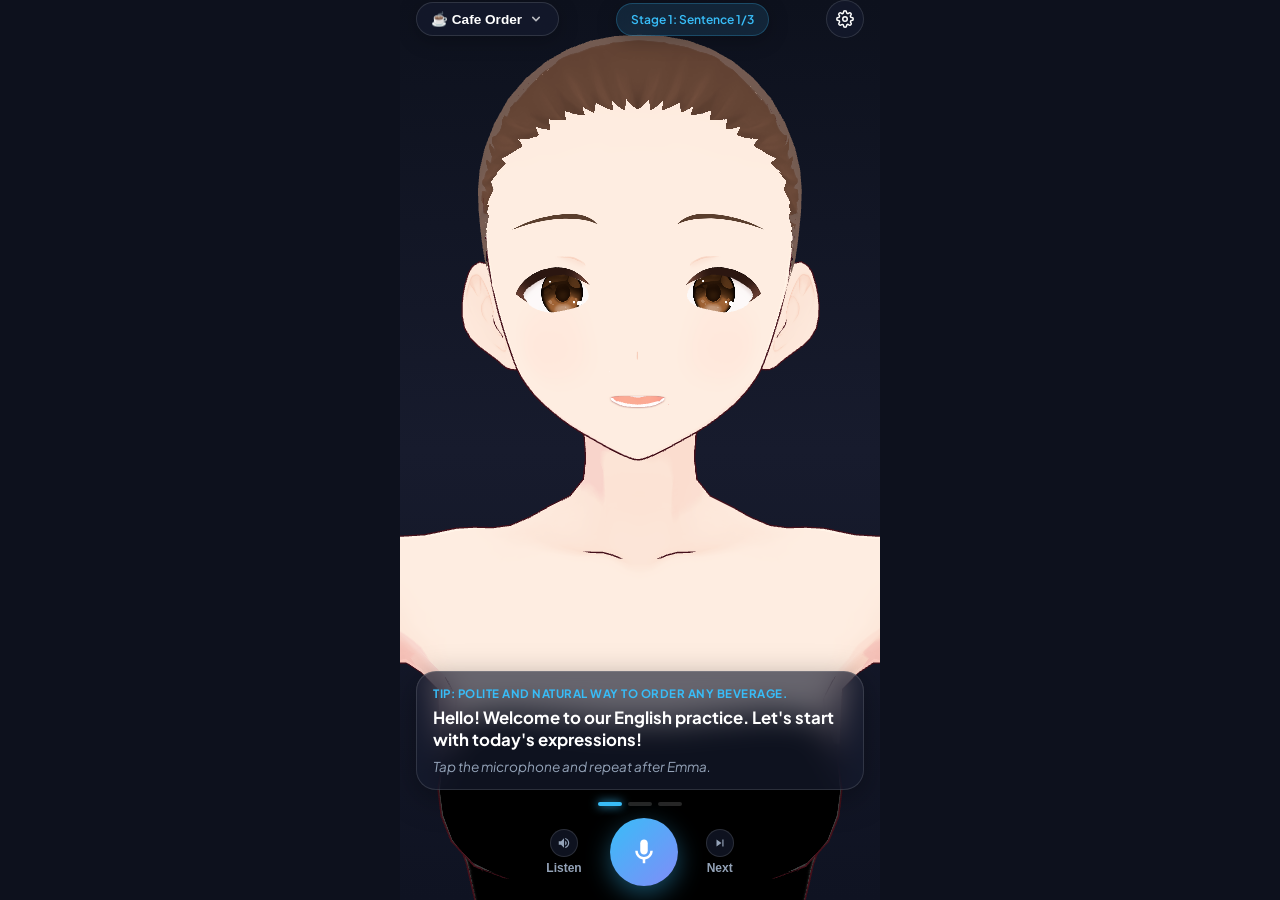
<file: index.html>
﻿<!DOCTYPE html>
<html>
<head>
  <meta charset="utf-8">
  <meta http-equiv="refresh" content="0; url=./english/">
  <script>window.location.href = './english/';</script>
  <title>Emma 3D English Tutor</title>
</head>
<body>
  <p>Connecting to <a href="./english/">Emma 3D English Tutor</a>...</p>
</body>
</html>
</file>
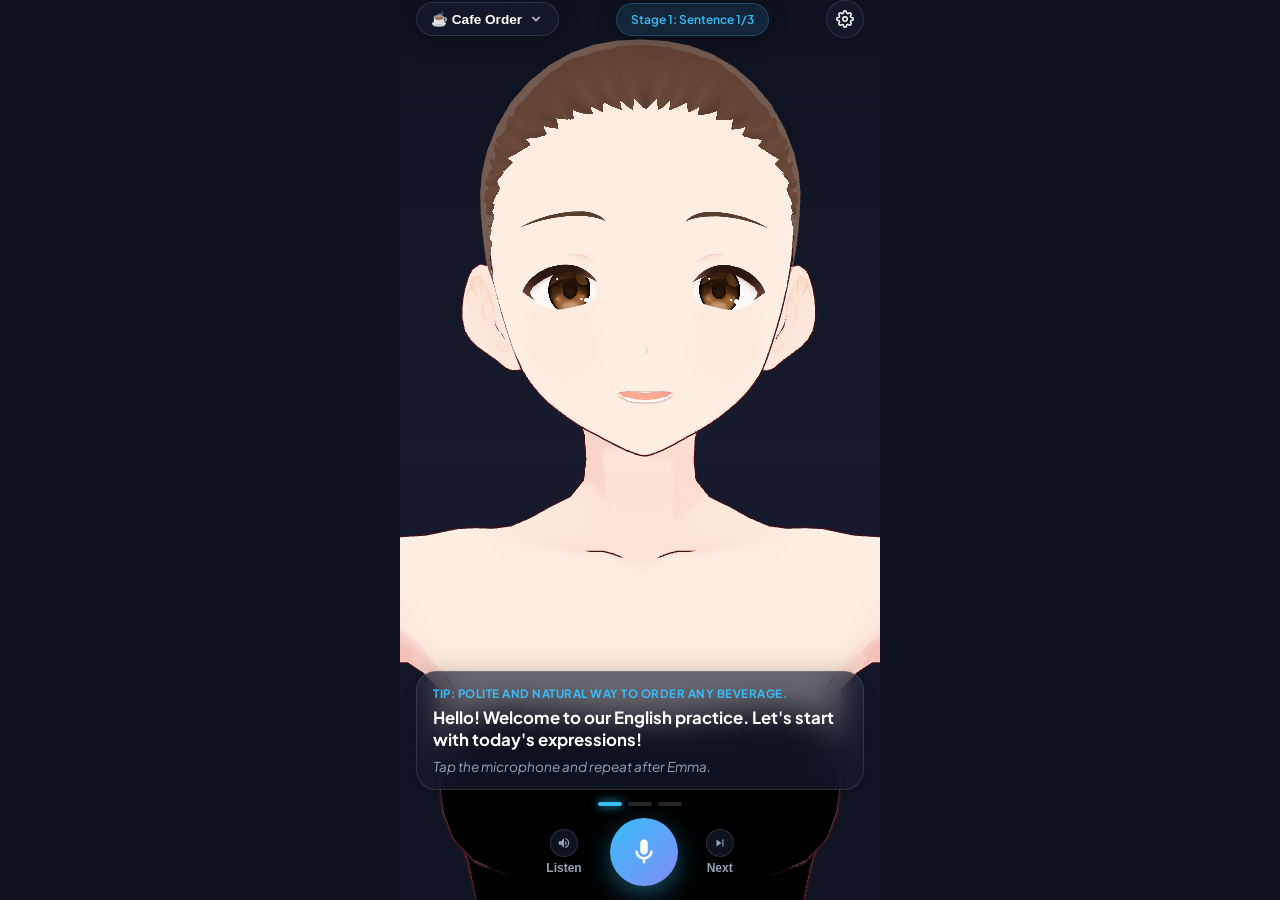
<file: english/index.html>
<!DOCTYPE html>
<html lang="en">
<head>
  <meta charset="UTF-8">
  <meta name="viewport" content="width=device-width, initial-scale=1.0, maximum-scale=1.0, user-scalable=no, viewport-fit=cover">
  <meta name="theme-color" content="#121526">
  <meta name="apple-mobile-web-app-capable" content="yes">
  <meta name="apple-mobile-web-app-status-bar-style" content="black-translucent">
  <title>Emma - 3D English Tutor</title>
  <link rel="manifest" href="./manifest.json">
  <link rel="stylesheet" href="./style.css?v=3.1">
  <link rel="preconnect" href="https://fonts.googleapis.com">
  <link rel="preconnect" href="https://fonts.gstatic.com" crossorigin>
  <link href="https://fonts.googleapis.com/css2?family=Plus+Jakarta+Sans:wght@400;600;700;800&display=swap" rel="stylesheet">
  <script type="importmap">
  {
    "imports": {
      "three": "./lib/three.module.js",
      "three/addons/loaders/GLTFLoader.js": "./lib/GLTFLoader.js",
      "@pixiv/three-vrm": "./lib/three-vrm.module.js"
    }
  }
  </script>
</head>
<body>
  <div id="app-container">
    <!-- Top Floating Header -->
    <header class="app-header">
      <button id="topic-select-btn" class="glass-pill topic-badge">
        <span id="topic-title">☕ Cafe Order</span>
        <svg class="dropdown-icon" viewBox="0 0 20 20" fill="currentColor">
          <path fill-rule="evenodd" d="M5.293 7.293a1 1 0 011.414 0L10 10.586l3.293-3.293a1 1 0 111.414 1.414l-4 4a1 1 0 01-1.414 0l-4-4a1 1 0 010-1.414z" clip-rule="evenodd" />
        </svg>
      </button>

      <div id="stage-badge" class="glass-pill stage-pill">Stage 1: Sentence 1/3</div>

      <button id="settings-btn" class="glass-icon-btn" aria-label="Settings">
        <svg viewBox="0 0 24 24" fill="none" stroke="currentColor" stroke-width="2">
          <circle cx="12" cy="12" r="3"></circle>
          <path d="M19.4 15a1.65 1.65 0 0 0 .33 1.82l.06.06a2 2 0 1 1-2.83 2.83l-.06-.06a1.65 1.65 0 0 0-1.82-.33 1.65 1.65 0 0 0-1 1.51V21a2 2 0 1 1-4 0v-.09A1.65 1.65 0 0 0 9 19.4a1.65 1.65 0 0 0-1.82.33l-.06.06a2 2 0 1 1-2.83-2.83l.06-.06a1.65 1.65 0 0 0 .33-1.82 1.65 1.65 0 0 0-1.51-1H3a2 2 0 1 1 0-4h.09A1.65 1.65 0 0 0 4.6 9a1.65 1.65 0 0 0-.33-1.82l-.06-.06a2 2 0 1 1 2.83-2.83l.06.06a1.65 1.65 0 0 0 1.82.33H9a1.65 1.65 0 0 0 1-1.51V3a2 2 0 1 1 4 0v.09a1.65 1.65 0 0 0 1 1.51 1.65 1.65 0 0 0 1.82-.33l.06-.06a2 2 0 1 1 2.83 2.83l-.06.06a1.65 1.65 0 0 0-.33 1.82V9a1.65 1.65 0 0 0 1.51 1H21a2 2 0 1 1 0 4h-.09a1.65 1.65 0 0 0-1.51 1z"></path>
        </svg>
      </button>
    </header>

    <!-- 3D Avatar Viewport -->
    <main class="viewport-stage">
      <canvas id="vrm-canvas"></canvas>
    </main>

    <!-- Unified Bottom UI Container (No Overlap) -->
    <div class="bottom-container">
      <!-- Floating Subtitle Area (100% English Immersion) -->
      <section class="subtitles-card glass-panel">
        <div id="tip-text" class="sub-tip">Tip: Loading...</div>
        <div id="avatar-subtitle" class="avatar-speech">"Welcome! Let's start practicing English."</div>
        <div id="user-subtitle" class="user-speech">Tap the microphone below to begin.</div>
      </section>

      <!-- Bottom Controls Dock -->
      <footer class="bottom-dock">
        <!-- Stage 1 Controls (Listen & Repeat Mode) -->
        <div id="stage1-controls" class="controls-row">
          <div id="step-dots" class="step-dots"></div>

          <div class="main-action-group">
            <button id="listen-btn" class="glass-round-btn action-side-btn" title="Listen Again">
              <svg viewBox="0 0 24 24" fill="currentColor"><path d="M3 9v6h4l5 5V4L7 9H3zm13.5 3c0-1.77-1.02-3.29-2.5-4.03v8.05c1.48-.73 2.5-2.25 2.5-4.02zM14 3.23v2.06c2.89.86 5 3.54 5 6.71s-2.11 5.85-5 6.71v2.06c4.01-.91 7-4.49 7-8.77s-2.99-7.86-7-8.77z"/></svg>
              <span>Listen</span>
            </button>

            <button id="repeat-mic-btn" class="big-mic-btn" aria-label="Speak">
              <div class="pulse-ring"></div>
              <svg class="mic-icon" viewBox="0 0 24 24" fill="currentColor">
                <path d="M12 14c1.66 0 3-1.34 3-3V5c0-1.66-1.34-3-3-3S9 3.34 9 5v6c0 1.66 1.34 3 3 3z"/>
                <path d="M17 11c0 2.76-2.24 5-5 5s-5-2.24-5-5H5c0 3.53 2.61 6.43 6 6.92V21h2v-3.08c3.39-.49 6-3.39 6-6.92h-2z"/>
              </svg>
            </button>

            <button id="next-sentence-btn" class="glass-round-btn action-side-btn" title="Next Sentence">
              <svg viewBox="0 0 24 24" fill="currentColor"><path d="M6 18l8.5-6L6 6v12zM16 6v12h2V6h-2z"/></svg>
              <span>Next</span>
            </button>
          </div>
        </div>

        <!-- Stage 2 Controls (Roleplay Mode) -->
        <div id="stage2-controls" class="controls-row hidden" style="display: none;">
          <div class="roleplay-status">
            <span id="mic-status-text">Tap to Speak</span>
          </div>

          <div class="main-action-group">
            <button id="goal-hint-btn" class="glass-round-btn action-side-btn" title="Mission Goal">
              <svg viewBox="0 0 24 24" fill="currentColor"><path d="M12 2C6.48 2 2 6.48 2 12s4.48 10 10 10 10-4.48 10-10S17.52 2 12 2zm1 15h-2v-6h2v6zm0-8h-2V7h2v2z"/></svg>
              <span>Goal</span>
            </button>

            <button id="roleplay-mic-btn" class="big-mic-btn" aria-label="Roleplay Voice Chat">
              <div class="pulse-ring"></div>
              <svg class="mic-icon" viewBox="0 0 24 24" fill="currentColor">
                <path d="M12 14c1.66 0 3-1.34 3-3V5c0-1.66-1.34-3-3-3S9 3.34 9 5v6c0 1.66 1.34 3 3 3z"/>
                <path d="M17 11c0 2.76-2.24 5-5 5s-5-2.24-5-5H5c0 3.53 2.61 6.43 6 6.92V21h2v-3.08c3.39-.49 6-3.39 6-6.92h-2z"/>
              </svg>
            </button>

            <button id="reload-roleplay-btn" class="glass-round-btn action-side-btn" onclick="location.reload()" title="Reset">
              <svg viewBox="0 0 24 24" fill="currentColor"><path d="M17.65 6.35A7.958 7.958 0 0012 4c-4.42 0-7.99 3.58-7.99 8s3.57 8 7.99 8c3.73 0 6.84-2.55 7.73-6h-2.08A5.99 5.99 0 0112 18c-3.31 0-6-2.69-6-6s2.69-6 6-6c1.66 0 3.14.69 4.22 1.78L13 11h7V4l-2.35 2.35z"/></svg>
              <span>Restart</span>
            </button>
          </div>
        </div>
      </footer>
    </div>

    <!-- Loading Overlay -->
    <div id="loading-overlay" class="overlay">
      <div class="spinner"></div>
      <div id="loading-text" class="loading-msg">Starting 3D VRM Engine...</div>
    </div>

    <!-- Topic Selection Modal -->
    <div id="topic-modal" class="modal hidden">
      <div class="modal-backdrop"></div>
      <div class="modal-sheet">
        <div class="sheet-header">
          <h3>Choose Conversation Topic</h3>
          <button id="close-topic-btn" class="close-btn">&times;</button>
        </div>
        <div id="topic-list-container" class="topic-grid"></div>
      </div>
    </div>

    <!-- Settings Modal -->
    <div id="settings-modal" class="modal hidden">
      <div class="modal-backdrop"></div>
      <div class="modal-sheet">
        <div class="sheet-header">
          <h3>Settings</h3>
          <button id="close-settings-btn" class="close-btn">&times;</button>
        </div>
        <div class="settings-content">
          <div class="setting-item">
            <label for="gemini-api-key">Gemini API Key</label>
            <p class="setting-desc">Used for live conversational roleplay & pronunciation evaluation.</p>
            <div class="input-row">
              <input type="password" id="gemini-api-key" placeholder="AIzaSy...">
              <button id="save-api-key-btn" class="primary-btn">Save</button>
            </div>
          </div>

          <div class="setting-item">
            <label>Custom 3D Avatar (.vrm)</label>
            <p class="setting-desc">Upload your own .vrm character model from your phone or PC.</p>
            <input type="file" id="vrm-file-input" accept=".vrm" class="file-input">
          </div>
        </div>
      </div>
    </div>
  </div>

  <script>
    // Fail-safe: Never block the user indefinitely on loading screen
    setTimeout(function() {
      var overlay = document.getElementById('loading-overlay');
      if (overlay && !overlay.classList.contains('hidden')) {
        console.warn('Safety timeout: Hiding loading overlay');
        overlay.classList.add('hidden');
      }
    }, 6000);
  </script>
  <script type="module" src="./app.js?v=3.1"></script>
</body>
</html>
</file>
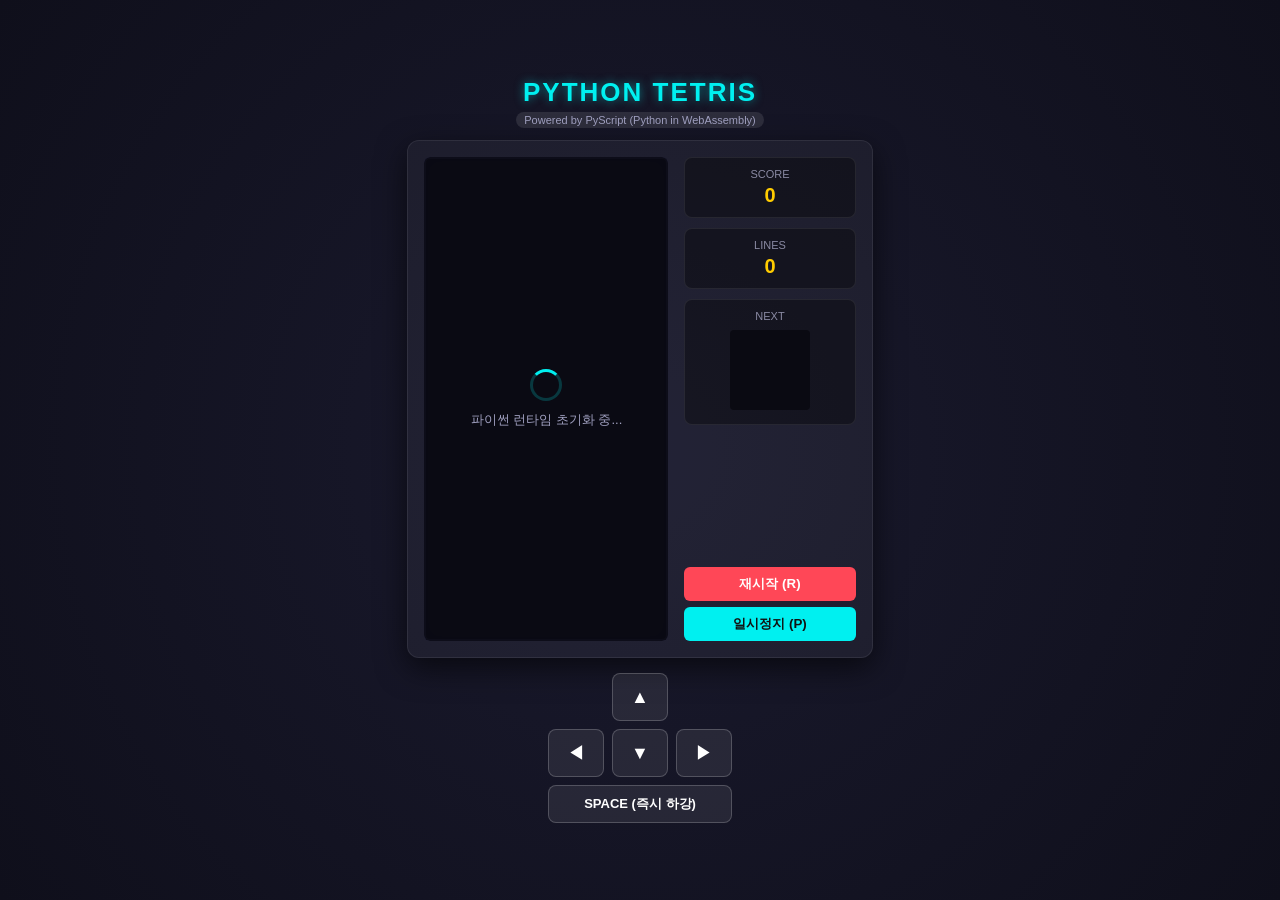
<file: tetris/index.html>
﻿<!DOCTYPE html>
<html lang="ko">
<head>
  <meta charset="UTF-8">
  <meta name="viewport" content="width=device-width, initial-scale=1.0">
  <title>Python Web Tetris</title>
  <link rel="stylesheet" href="https://pyscript.net/releases/2024.1.1/core.css">
  <script type="module" src="https://pyscript.net/releases/2024.1.1/core.js"></script>
  <style>
    * { box-sizing: border-box; margin: 0; padding: 0; }
    body {
      background: radial-gradient(circle, #1a1a2e 0%, #0f0f1b 100%);
      color: #e0e0e0;
      font-family: 'Segoe UI', Tahoma, Geneva, Verdana, sans-serif;
      min-height: 100vh;
      display: flex;
      flex-direction: column;
      align-items: center;
      justify-content: center;
      padding: 15px;
    }
    header {
      text-align: center;
      margin-bottom: 12px;
    }
    h1 {
      font-size: 26px;
      letter-spacing: 2px;
      color: #00f0f0;
      text-shadow: 0 0 10px rgba(0, 240, 240, 0.5);
    }
    .badge {
      display: inline-block;
      margin-top: 4px;
      padding: 2px 8px;
      background: rgba(255, 255, 255, 0.1);
      border-radius: 12px;
      font-size: 11px;
      color: #a0a0c0;
    }
    .game-container {
      display: flex;
      gap: 16px;
      background: rgba(255, 255, 255, 0.04);
      padding: 16px;
      border-radius: 12px;
      box-shadow: 0 10px 30px rgba(0, 0, 0, 0.6);
      border: 1px solid rgba(255, 255, 255, 0.08);
      max-width: 100%;
    }
    canvas#board {
      background: #0a0a12;
      border: 2px solid #333355;
      border-radius: 6px;
      display: block;
      box-shadow: inset 0 0 15px rgba(0,0,0,0.8);
    }
    .sidebar {
      display: flex;
      flex-direction: column;
      justify-content: space-between;
      min-width: 130px;
    }
    .info-card {
      background: rgba(0, 0, 0, 0.35);
      border: 1px solid rgba(255, 255, 255, 0.08);
      border-radius: 8px;
      padding: 10px;
      margin-bottom: 10px;
      text-align: center;
    }
    .info-title {
      font-size: 11px;
      text-transform: uppercase;
      color: #8a8aa3;
      margin-bottom: 4px;
    }
    .info-val {
      font-size: 20px;
      font-weight: bold;
      color: #ffcc00;
    }
    canvas#next-canvas {
      background: #0a0a12;
      border-radius: 4px;
      margin-top: 4px;
      display: inline-block;
    }
    .btn {
      background: #00f0f0;
      color: #111;
      font-weight: bold;
      border: none;
      padding: 8px;
      border-radius: 6px;
      cursor: pointer;
      width: 100%;
      margin-top: 6px;
      transition: 0.2s;
    }
    .btn:hover { background: #00c4c4; }
    .btn-restart { background: #ff4757; color: #fff; }
    .btn-restart:hover { background: #e84118; }
    
    .controls {
      margin-top: 15px;
      display: grid;
      grid-template-columns: repeat(3, 56px);
      grid-gap: 8px;
    }
    .ctrl-btn {
      background: rgba(255, 255, 255, 0.08);
      color: #fff;
      border: 1px solid rgba(255, 255, 255, 0.2);
      border-radius: 8px;
      height: 48px;
      font-size: 18px;
      cursor: pointer;
      display: flex;
      align-items: center;
      justify-content: center;
      user-select: none;
      touch-action: manipulation;
    }
    .ctrl-btn:active { background: rgba(0, 240, 240, 0.3); }
    .ctrl-wide { grid-column: span 3; height: 38px; font-size: 13px; font-weight: bold; }
    
    .loading-overlay {
      position: absolute;
      top: 0; left: 0; right: 0; bottom: 0;
      background: rgba(10, 10, 20, 0.92);
      display: flex;
      flex-direction: column;
      align-items: center;
      justify-content: center;
      border-radius: 6px;
      z-index: 10;
    }
    .spinner {
      width: 32px;
      height: 32px;
      border: 3px solid rgba(0, 240, 240, 0.2);
      border-top-color: #00f0f0;
      border-radius: 50%;
      animation: spin 0.8s linear infinite;
      margin-bottom: 10px;
    }
    @keyframes spin { to { transform: rotate(360deg); } }
    .board-wrapper { position: relative; }
  </style>
</head>
<body>
  <header>
    <h1>PYTHON TETRIS</h1>
    <div class="badge">Powered by PyScript (Python in WebAssembly)</div>
  </header>

  <div class="game-container">
    <div class="board-wrapper">
      <canvas id="board" width="240" height="480"></canvas>
      <div id="loading" class="loading-overlay">
        <div class="spinner"></div>
        <div style="font-size: 13px; color:#a0a0c0;">파이썬 런타임 초기화 중...</div>
      </div>
    </div>

    <div class="sidebar">
      <div>
        <div class="info-card">
          <div class="info-title">Score</div>
          <div class="info-val" id="score">0</div>
        </div>
        <div class="info-card">
          <div class="info-title">Lines</div>
          <div class="info-val" id="lines">0</div>
        </div>
        <div class="info-card">
          <div class="info-title">Next</div>
          <canvas id="next-canvas" width="80" height="80"></canvas>
        </div>
      </div>

      <div>
        <button id="btn-restart" class="btn btn-restart">재시작 (R)</button>
        <button id="btn-pause" class="btn">일시정지 (P)</button>
      </div>
    </div>
  </div>

  <div class="controls">
    <div></div>
    <button class="ctrl-btn" id="ctrl-up">▲</button>
    <div></div>
    <button class="ctrl-btn" id="ctrl-left">◀</button>
    <button class="ctrl-btn" id="ctrl-down">▼</button>
    <button class="ctrl-btn" id="ctrl-right">▶</button>
    <button class="ctrl-btn ctrl-wide" id="ctrl-drop">SPACE (즉시 하강)</button>
  </div>

  <script type="py">
import asyncio
import random
from pyodide.ffi import create_proxy
from js import document, window

COLS, ROWS = 10, 20
CELL = 24

SHAPES = {
    'I': [[(0, 1), (1, 1), (2, 1), (3, 1)], [(2, 0), (2, 1), (2, 2), (2, 3)]],
    'O': [[(1, 0), (2, 0), (1, 1), (2, 1)]],
    'T': [[(1, 0), (0, 1), (1, 1), (2, 1)], [(1, 0), (1, 1), (2, 1), (1, 2)],
          [(0, 1), (1, 1), (2, 1), (1, 2)], [(1, 0), (0, 1), (1, 1), (1, 2)]],
    'S': [[(1, 0), (2, 0), (0, 1), (1, 1)], [(1, 0), (1, 1), (2, 1), (2, 2)]],
    'Z': [[(0, 0), (1, 0), (1, 1), (2, 1)], [(2, 0), (1, 1), (2, 1), (1, 2)]],
    'J': [[(0, 0), (0, 1), (1, 1), (2, 1)], [(1, 0), (2, 0), (1, 1), (1, 2)],
          [(0, 1), (1, 1), (2, 1), (2, 2)], [(1, 0), (1, 1), (0, 2), (1, 2)]],
    'L': [[(2, 0), (0, 1), (1, 1), (2, 1)], [(1, 0), (1, 1), (1, 2), (2, 2)],
          [(0, 1), (1, 1), (2, 1), (0, 2)], [(0, 0), (1, 0), (1, 1), (1, 2)]],
}

COLORS = {
    'I': '#00f0f0', 'O': '#f0f000', 'T': '#a000f0',
    'S': '#00f000', 'Z': '#f00000', 'J': '#0055ff', 'L': '#ff8800'
}

board_canvas = document.getElementById("board")
ctx = board_canvas.getContext("2d")
next_canvas = document.getElementById("next-canvas")
nctx = next_canvas.getContext("2d")

score_el = document.getElementById("score")
lines_el = document.getElementById("lines")
loading_el = document.getElementById("loading")

class WebTetris:
    def __init__(self):
        self.board = [[None] * COLS for _ in range(ROWS)]
        self.score = 0
        self.lines = 0
        self.paused = False
        self.game_over = False
        self.next_key = random.choice(list(SHAPES.keys()))
        self.spawn()
        self.draw()
        self.draw_next()

    def spawn(self):
        self.shape_key = self.next_key
        self.next_key = random.choice(list(SHAPES.keys()))
        self.rot = 0
        self.shape = SHAPES[self.shape_key][self.rot]
        self.x = COLS // 2 - 2
        self.y = 0

        if not self.valid(self.x, self.y, self.shape):
            self.game_over = True

    def valid(self, px, py, shape):
        for dx, dy in shape:
            nx, ny = px + dx, py + dy
            if nx < 0 or nx >= COLS or ny >= ROWS:
                return False
            if ny >= 0 and self.board[ny][nx]:
                return False
        return True

    def move(self, dx, dy):
        if self.game_over or self.paused:
            return False
        if self.valid(self.x + dx, self.y + dy, self.shape):
            self.x += dx
            self.y += dy
            self.draw()
            return True
        return False

    def rotate(self):
        if self.game_over or self.paused:
            return
        next_rot = (self.rot + 1) % len(SHAPES[self.shape_key])
        cand = SHAPES[self.shape_key][next_rot]
        if self.valid(self.x, self.y, cand):
            self.rot = next_rot
            self.shape = cand
            self.draw()

    def drop(self):
        if not self.move(0, 1):
            self.freeze()
            self.draw()

    def hard_drop(self):
        if self.game_over or self.paused:
            return
        while self.move(0, 1):
            pass
        self.freeze()
        self.draw()

    def freeze(self):
        for dx, dy in self.shape:
            nx, ny = self.x + dx, self.y + dy
            if 0 <= ny < ROWS and 0 <= nx < COLS:
                self.board[ny][nx] = COLORS[self.shape_key]
        self.clear_lines()
        self.spawn()
        self.draw_next()

    def clear_lines(self):
        cleared = 0
        new_board = []
        for row in self.board:
            if any(cell is None for cell in row):
                new_board.append(row)
            else:
                cleared += 1
        for _ in range(cleared):
            new_board.insert(0, [None] * COLS)
        self.board = new_board

        if cleared > 0:
            self.lines += cleared
            self.score += [0, 100, 300, 500, 800][min(cleared, 4)]
            score_el.innerText = str(self.score)
            lines_el.innerText = str(self.lines)

    def draw_cell(self, target_ctx, c, r, color, sz=CELL):
        x, y = c * sz, r * sz
        target_ctx.fillStyle = color
        target_ctx.fillRect(x + 1, y + 1, sz - 2, sz - 2)
        target_ctx.fillStyle = "rgba(255,255,255,0.25)"
        target_ctx.fillRect(x + 1, y + 1, sz - 2, 3)

    def draw(self):
        ctx.clearRect(0, 0, COLS * CELL, ROWS * CELL)

        ctx.strokeStyle = "rgba(255, 255, 255, 0.03)"
        for c in range(COLS + 1):
            ctx.beginPath()
            ctx.moveTo(c * CELL, 0)
            ctx.lineTo(c * CELL, ROWS * CELL)
            ctx.stroke()
        for r in range(ROWS + 1):
            ctx.beginPath()
            ctx.moveTo(0, r * CELL)
            ctx.lineTo(COLS * CELL, r * CELL)
            ctx.stroke()

        for r in range(ROWS):
            for c in range(COLS):
                val = self.board[r][c]
                if val:
                    self.draw_cell(ctx, c, r, val)

        if not self.game_over:
            for dx, dy in self.shape:
                self.draw_cell(ctx, self.x + dx, self.y + dy, COLORS[self.shape_key])
        else:
            ctx.fillStyle = "rgba(0, 0, 0, 0.75)"
            ctx.fillRect(0, 0, COLS * CELL, ROWS * CELL)
            ctx.fillStyle = "#ff4757"
            ctx.font = "bold 22px sans-serif"
            ctx.textAlign = "center"
            ctx.fillText("GAME OVER", COLS * CELL / 2, ROWS * CELL / 2 - 10)
            ctx.fillStyle = "#ffffff"
            ctx.font = "13px sans-serif"
            ctx.fillText("R 키 또는 재시작 버튼", COLS * CELL / 2, ROWS * CELL / 2 + 20)

    def draw_next(self):
        nctx.clearRect(0, 0, 80, 80)
        shape = SHAPES[self.next_key][0]
        color = COLORS[self.next_key]
        for dx, dy in shape:
            self.draw_cell(nctx, dx + 0.8, dy + 0.8, color, sz=18)

game = WebTetris()
loading_el.style.display = "none"

def on_key(e):
    k = e.key
    if k in ["ArrowLeft", "a", "A"]:
        game.move(-1, 0)
    elif k in ["ArrowRight", "d", "D"]:
        game.move(1, 0)
    elif k in ["ArrowDown", "s", "S"]:
        game.drop()
    elif k in ["ArrowUp", "w", "W"]:
        game.rotate()
    elif k == " ":
        game.hard_drop()
    elif k in ["r", "R"]:
        restart(None)
    elif k in ["p", "P"]:
        toggle_pause(None)

key_proxy = create_proxy(on_key)
window.addEventListener("keydown", key_proxy)

def restart(e):
    global game
    game = WebTetris()
    score_el.innerText = "0"
    lines_el.innerText = "0"

def toggle_pause(e):
    game.paused = not game.paused
    btn_p = document.getElementById("btn-pause")
    btn_p.innerText = "계속하기" if game.paused else "일시정지 (P)"

document.getElementById("btn-restart").addEventListener("click", create_proxy(restart))
document.getElementById("btn-pause").addEventListener("click", create_proxy(toggle_pause))

document.getElementById("ctrl-left").addEventListener("click", create_proxy(lambda e: game.move(-1, 0)))
document.getElementById("ctrl-right").addEventListener("click", create_proxy(lambda e: game.move(1, 0)))
document.getElementById("ctrl-up").addEventListener("click", create_proxy(lambda e: game.rotate()))
document.getElementById("ctrl-down").addEventListener("click", create_proxy(lambda e: game.drop()))
document.getElementById("ctrl-drop").addEventListener("click", create_proxy(lambda e: game.hard_drop()))

async def main_loop():
    while True:
        if not game.game_over and not game.paused:
            game.drop()
        speed = max(0.12, 0.45 - (game.lines // 5) * 0.04)
        await asyncio.sleep(speed)

asyncio.create_task(main_loop())
  </script>
</body>
</html>
</file>
<file: english/style.css>
:root {
  --bg-gradient: linear-gradient(180deg, #0d111d 0%, #171b2d 50%, #0f1322 100%);
  --glass-bg: rgba(22, 28, 48, 0.65);
  --glass-border: rgba(255, 255, 255, 0.12);
  --accent-cyan: #38bdf8;
  --accent-purple: #818cf8;
  --accent-pink: #f43f5e;
  --accent-gradient: linear-gradient(135deg, #38bdf8 0%, #818cf8 100%);
  --text-primary: #ffffff;
  --text-secondary: #94a3b8;
  --text-muted: #64748b;
  --font-family: 'Plus Jakarta Sans', system-ui, -apple-system, sans-serif;
}

* {
  box-sizing: border-box;
  margin: 0;
  padding: 0;
  -webkit-tap-highlight-color: transparent;
  user-select: none;
}

.hidden {
  display: none !important;
}

html, body {
  width: 100%;
  height: 100%;
  overflow: hidden;
  background: #0d111d;
  font-family: var(--font-family);
  color: var(--text-primary);
}

#app-container {
  position: relative;
  width: 100%;
  height: 100dvh;
  max-width: 480px;
  margin: 0 auto;
  background: var(--bg-gradient);
  display: flex;
  flex-direction: column;
  overflow: hidden;
}

/* Header */
.app-header {
  position: absolute;
  top: env(safe-area-inset-top, 12px);
  left: 16px;
  right: 16px;
  display: flex;
  justify-content: space-between;
  align-items: center;
  z-index: 20;
  gap: 8px;
}

.glass-pill {
  background: var(--glass-bg);
  backdrop-filter: blur(12px);
  -webkit-backdrop-filter: blur(12px);
  border: 1px solid var(--glass-border);
  color: var(--text-primary);
  border-radius: 9999px;
  padding: 8px 14px;
  font-size: 0.85rem;
  font-weight: 600;
  box-shadow: 0 4px 20px rgba(0, 0, 0, 0.25);
  display: flex;
  align-items: center;
  gap: 6px;
  cursor: pointer;
}

.stage-pill {
  font-size: 0.75rem;
  color: var(--accent-cyan);
  background: rgba(56, 189, 248, 0.12);
  border-color: rgba(56, 189, 248, 0.25);
}

.dropdown-icon {
  width: 16px;
  height: 16px;
  opacity: 0.7;
}

.glass-icon-btn {
  width: 38px;
  height: 38px;
  border-radius: 50%;
  background: var(--glass-bg);
  backdrop-filter: blur(12px);
  -webkit-backdrop-filter: blur(12px);
  border: 1px solid var(--glass-border);
  color: var(--text-primary);
  display: flex;
  align-items: center;
  justify-content: center;
  cursor: pointer;
}

.glass-icon-btn svg {
  width: 18px;
  height: 18px;
}

/* 3D Viewport */
.viewport-stage {
  flex: 1;
  width: 100%;
  height: 100%;
  position: relative;
}

#vrm-canvas {
  width: 100%;
  height: 100%;
  display: block;
}

/* Unified Bottom UI Container (Flex column prevents any overlap) */
.bottom-container {
  position: absolute;
  left: 16px;
  right: 16px;
  bottom: calc(14px + env(safe-area-inset-bottom, 12px));
  display: flex;
  flex-direction: column;
  gap: 12px;
  z-index: 25;
  pointer-events: none;
}

.bottom-container > * {
  pointer-events: auto;
}

/* Subtitle Card (Flows naturally above controls) */
.subtitles-card {
  position: relative;
  background: var(--glass-bg);
  backdrop-filter: blur(16px);
  -webkit-backdrop-filter: blur(16px);
  border: 1px solid var(--glass-border);
  border-radius: 20px;
  padding: 14px 16px;
  box-shadow: 0 8px 32px rgba(0, 0, 0, 0.35);
  display: flex;
  flex-direction: column;
  gap: 6px;
  max-height: 28vh;
  overflow-y: auto;
}

.sub-tip {
  font-size: 0.72rem;
  color: var(--accent-cyan);
  font-weight: 700;
  text-transform: uppercase;
  letter-spacing: 0.5px;
}

.avatar-speech {
  font-size: 1.05rem;
  font-weight: 700;
  line-height: 1.35;
  color: #ffffff;
}

.user-speech {
  font-size: 0.85rem;
  color: var(--text-secondary);
  font-style: italic;
}

/* Bottom Controls Dock (Always sits on bottom) */
.bottom-dock {
  position: relative;
  width: 100%;
}

.controls-row {
  display: flex;
  flex-direction: column;
  align-items: center;
  gap: 12px;
}

.step-dots {
  display: flex;
  gap: 6px;
}

.dot {
  width: 24px;
  height: 4px;
  border-radius: 2px;
  background: rgba(255, 255, 255, 0.15);
  transition: all 0.3s ease;
}

.dot.active {
  background: var(--accent-cyan);
  box-shadow: 0 0 10px var(--accent-cyan);
}

.dot.completed {
  background: var(--accent-purple);
}

.main-action-group {
  display: flex;
  align-items: center;
  justify-content: center;
  gap: 28px;
  width: 100%;
}

.action-side-btn {
  display: flex;
  flex-direction: column;
  align-items: center;
  gap: 4px;
  background: none;
  border: none;
  color: var(--text-secondary);
  cursor: pointer;
  transition: transform 0.15s, color 0.15s;
}

.action-side-btn svg {
  width: 28px;
  height: 28px;
  padding: 6px;
  background: var(--glass-bg);
  border: 1px solid var(--glass-border);
  border-radius: 50%;
  backdrop-filter: blur(8px);
}

.action-side-btn span {
  font-size: 0.75rem;
  font-weight: 600;
}

.action-side-btn:active {
  transform: scale(0.92);
  color: var(--accent-cyan);
}

/* Big Mic Button */
.big-mic-btn {
  position: relative;
  width: 68px;
  height: 68px;
  border-radius: 50%;
  border: none;
  background: var(--accent-gradient);
  color: #ffffff;
  display: flex;
  align-items: center;
  justify-content: center;
  box-shadow: 0 8px 24px rgba(56, 189, 248, 0.4);
  cursor: pointer;
  transition: transform 0.2s cubic-bezier(0.34, 1.56, 0.64, 1);
}

.big-mic-btn .mic-icon {
  width: 30px;
  height: 30px;
  z-index: 2;
}

.big-mic-btn:active {
  transform: scale(0.92);
}

.big-mic-btn.recording {
  background: linear-gradient(135deg, #f43f5e 0%, #e11d48 100%);
  box-shadow: 0 8px 24px rgba(244, 63, 94, 0.5);
}

.big-mic-btn.recording .pulse-ring {
  position: absolute;
  top: -6px;
  left: -6px;
  right: -6px;
  bottom: -6px;
  border-radius: 50%;
  border: 2px solid #f43f5e;
  animation: pulse 1.2s infinite;
}

@keyframes pulse {
  0% { transform: scale(0.95); opacity: 0.9; }
  50% { transform: scale(1.15); opacity: 0.3; }
  100% { transform: scale(0.95); opacity: 0.9; }
}

.roleplay-status {
  font-size: 0.8rem;
  font-weight: 600;
  color: var(--accent-cyan);
  background: rgba(56, 189, 248, 0.1);
  padding: 4px 12px;
  border-radius: 999px;
}

/* Modals */
.modal {
  position: fixed;
  inset: 0;
  z-index: 100;
  display: flex;
  align-items: flex-end;
  justify-content: center;
}

.modal.hidden {
  display: none;
}

.modal-backdrop {
  position: absolute;
  inset: 0;
  background: rgba(0, 0, 0, 0.65);
  backdrop-filter: blur(4px);
}

.modal-sheet {
  position: relative;
  width: 100%;
  max-width: 480px;
  background: #181d31;
  border-top-left-radius: 24px;
  border-top-right-radius: 24px;
  padding: 24px 20px calc(24px + env(safe-area-inset-bottom, 12px));
  box-shadow: 0 -10px 40px rgba(0, 0, 0, 0.5);
  z-index: 101;
  border-top: 1px solid var(--glass-border);
}

.sheet-header {
  display: flex;
  justify-content: space-between;
  align-items: center;
  margin-bottom: 20px;
}

.sheet-header h3 {
  font-size: 1.15rem;
  font-weight: 700;
}

.close-btn {
  background: none;
  border: none;
  color: var(--text-secondary);
  font-size: 1.6rem;
  cursor: pointer;
}

/* Topic Grid */
.topic-grid {
  display: flex;
  flex-direction: column;
  gap: 10px;
}

.topic-card {
  display: flex;
  align-items: center;
  gap: 14px;
  padding: 12px 14px;
  border-radius: 14px;
  background: rgba(255, 255, 255, 0.04);
  border: 1px solid rgba(255, 255, 255, 0.08);
  cursor: pointer;
}

.topic-card.selected {
  border-color: var(--accent-cyan);
  background: rgba(56, 189, 248, 0.12);
}

.topic-emoji {
  font-size: 1.8rem;
}

.topic-info h4 {
  font-size: 0.95rem;
  font-weight: 700;
}

.topic-info p {
  font-size: 0.78rem;
  color: var(--text-secondary);
  margin-top: 2px;
}

/* Settings Inputs */
.settings-content {
  display: flex;
  flex-direction: column;
  gap: 18px;
}

.setting-item label {
  font-size: 0.88rem;
  font-weight: 700;
  display: block;
}

.setting-desc {
  font-size: 0.75rem;
  color: var(--text-secondary);
  margin: 4px 0 8px;
}

.input-row {
  display: flex;
  gap: 8px;
}

.input-row input {
  flex: 1;
  background: rgba(255, 255, 255, 0.07);
  border: 1px solid var(--glass-border);
  border-radius: 10px;
  padding: 10px 12px;
  color: #fff;
  font-size: 0.85rem;
  outline: none;
}

.primary-btn {
  background: var(--accent-gradient);
  border: none;
  color: #fff;
  border-radius: 10px;
  padding: 0 16px;
  font-weight: 600;
  cursor: pointer;
}

.file-input {
  width: 100%;
  font-size: 0.8rem;
  color: var(--text-secondary);
}

/* Overlay */
.overlay {
  position: absolute;
  inset: 0;
  background: rgba(13, 17, 29, 0.92);
  display: flex;
  flex-direction: column;
  align-items: center;
  justify-content: center;
  gap: 16px;
  z-index: 1000;
  transition: opacity 0.3s ease;
}

.overlay.hidden {
  opacity: 0;
  pointer-events: none;
}

.spinner {
  width: 44px;
  height: 44px;
  border: 3px solid rgba(255, 255, 255, 0.1);
  border-top-color: var(--accent-cyan);
  border-radius: 50%;
  animation: spin 0.8s linear infinite;
}

@keyframes spin {
  to { transform: rotate(360deg); }
}

.loading-msg {
  font-size: 0.9rem;
  font-weight: 600;
  color: var(--text-secondary);
}
</file>
